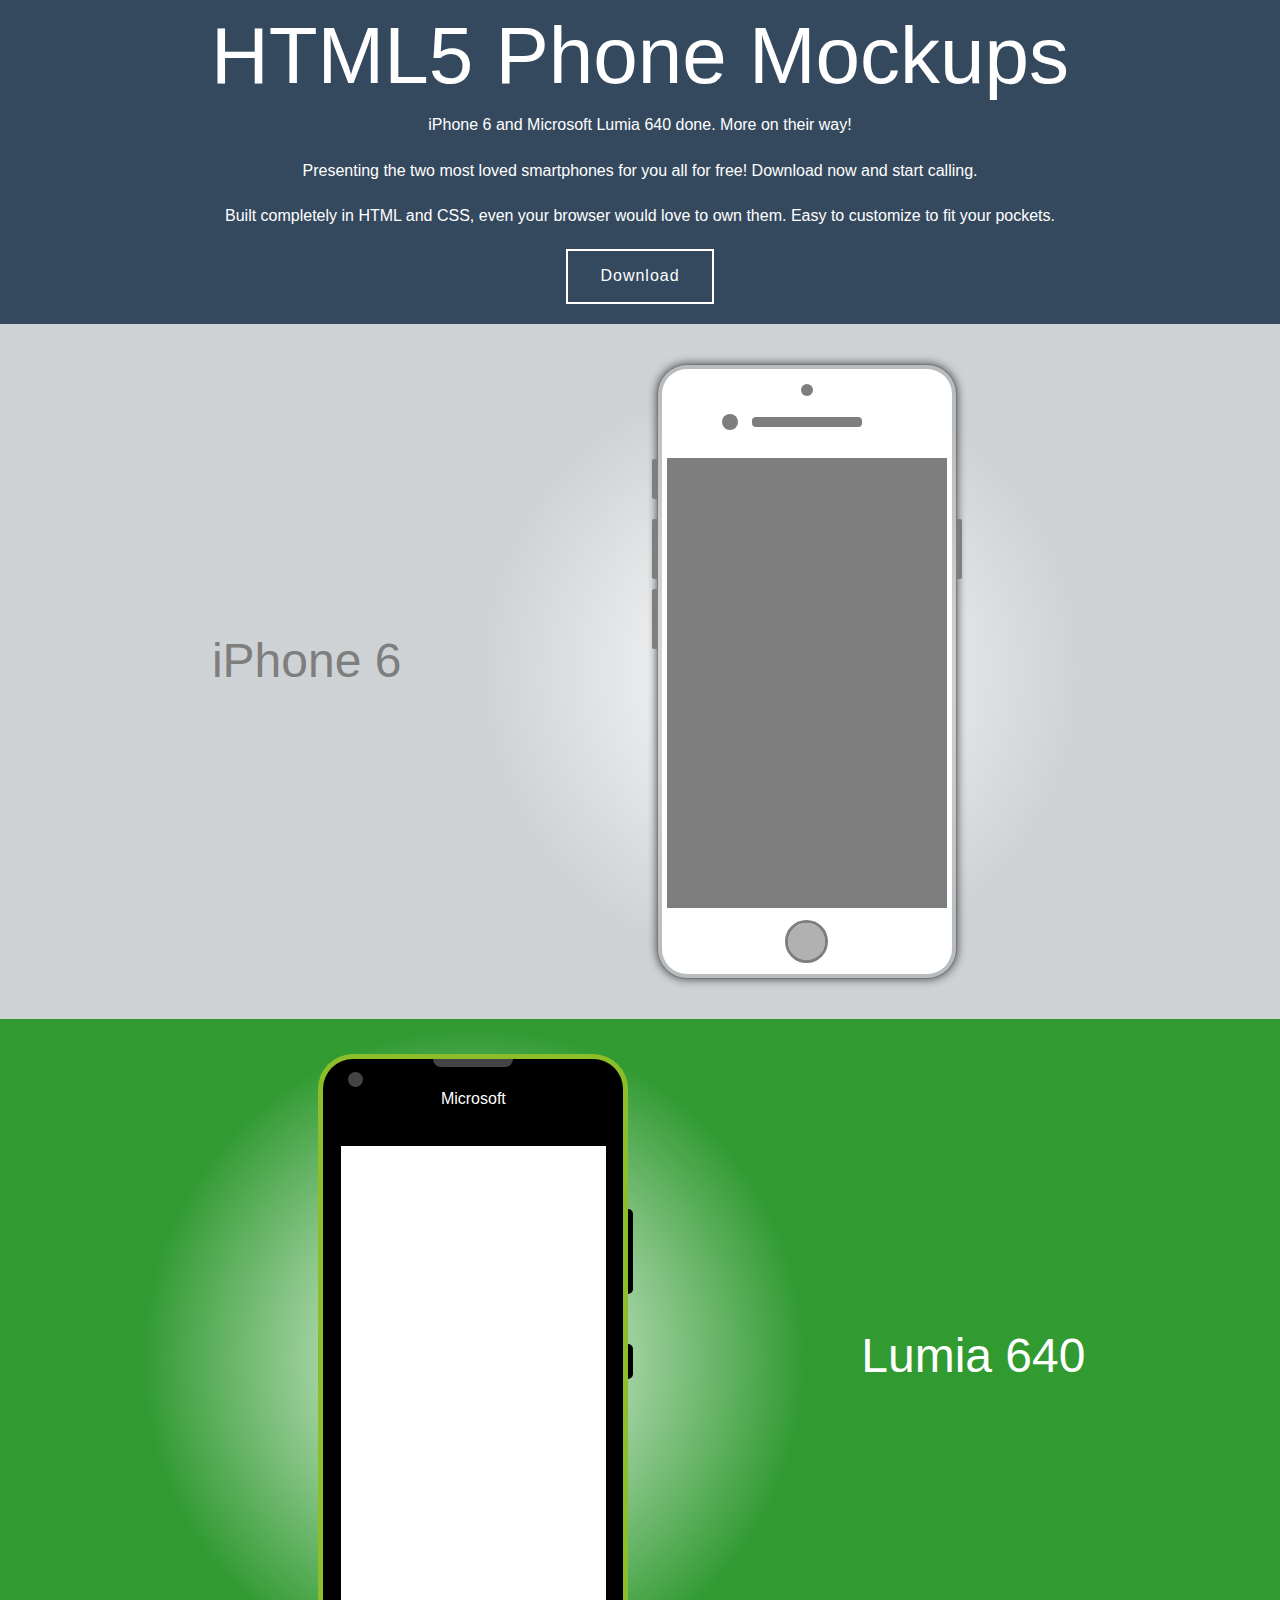
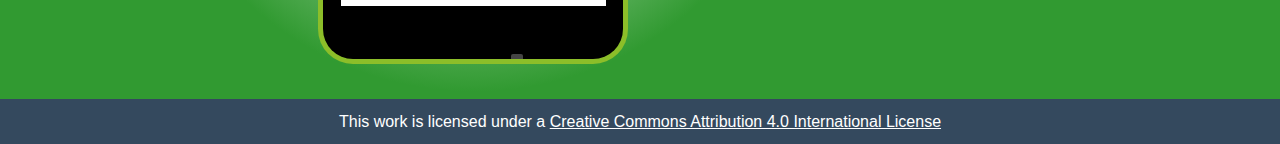
<file: index.html>
<!DOCTYPE html>
<html lang="en" prefix="og: http://ogp.me/ns#website">

<head>
    <meta charset="UTF-8">
    <title>HTML5 Phone Mockups</title>
    <meta name="robots" content="nofollow,noodp" />
    <meta name="author" content="Vipul Bansal" />
    <meta name="description" content="HTML5 mockups of the most popular smartphones." />
    <meta name="keywords" content="html mockup of iphone, html mockup of lumia, app showcase, mockup, iphone6 mockup, lumia mockup" />
    <meta property="og:title" content="HTML5 Phone Mockups" />
    <meta property="og:type" content="website" />
    <meta property="og:url" content="http://vipsyvipul.github.io/htmlPhoneMockups" />
    <link rel="stylesheet" href="css/foundation.min.css">
    <link rel="stylesheet" href="css/main.css">
</head>

<body>
    <section class="page-td">
        <div class="row">
            <div class="small-12 medium-12 large-12 columns">
                <h1>HTML5 Phone Mockups</h1>
                <p>iPhone 6 and Microsoft Lumia 640 done. More on their way!</p>
                <p>Presenting the two most loved smartphones for you all for free! Download now and start calling.</p>
                <p>Built completely in HTML and CSS, even your browser would love to own them. Easy to customize to fit your pockets.</p>
                <a href="https://github.com/vipsyvipul/htmlPhoneMockup/archive/master.zip">
                    <button>Download</button>
                </a>
            </div>
        </div>
    </section>
    <section class="iphone" id="iphone">
        <div class="row">
            <div class="small-12 medium-4 large-4 columns prod-title">
                <h2>iPhone 6</h2>
            </div>
            <div class="small-12 medium-8 large-8 columns prod">
                <div class="ip-body">
                    <div class="ip-sensor"></div>
                    <div class="ip-cam-rec">
                        <span class="cam"></span><span class="rec"></span>
                    </div>
                    <div class="ip-screen"></div>
                    <div class="ip-thumb-btn"></div>
                    <div class="ip-side-btn ip-side-btn-left ip-ring-silent"></div>
                    <div class="ip-side-btn ip-side-btn-left ip-vol-up"></div>
                    <div class="ip-side-btn ip-side-btn-left ip-vol-down"></div>
                    <div class="ip-side-btn ip-side-btn-right ip-on-off"></div>
                </div>
            </div>
        </div>
    </section>
    <section class="lumia" id="lumia">
        <div class="row">
            <div class="small-12 medium-8 large-8 columns">
                <div class="l-body">
                    <div class="l-rec"></div>
                    <div class="l-cam"></div>
                    <div class="l-logo">Microsoft</div>
                    <div class="l-screen"></div>
                    <div class="l-mic"></div>
                    <div class="l-side-btn l-vol"></div>
                    <div class="l-side-btn l-on-off"></div>
                </div>
            </div>
            <div class="small-12 medium-4 large-4 columns prod-title">
                <h2>Lumia 640</h2>
            </div>
        </div>
    </section>
    <footer>
        <p>This work is licensed under a <a rel="license" href="http://creativecommons.org/licenses/by/4.0/">Creative Commons Attribution 4.0 International License</a></p>
    </footer>
    <script>
  (function(i,s,o,g,r,a,m){i['GoogleAnalyticsObject']=r;i[r]=i[r]||function(){
  (i[r].q=i[r].q||[]).push(arguments)},i[r].l=1*new Date();a=s.createElement(o),
  m=s.getElementsByTagName(o)[0];a.async=1;a.src=g;m.parentNode.insertBefore(a,m)
  })(window,document,'script','//www.google-analytics.com/analytics.js','ga');

  ga('create', 'UA-64454606-1', 'auto');
  ga('send', 'pageview');

</script>
</body>

</html>
</file>
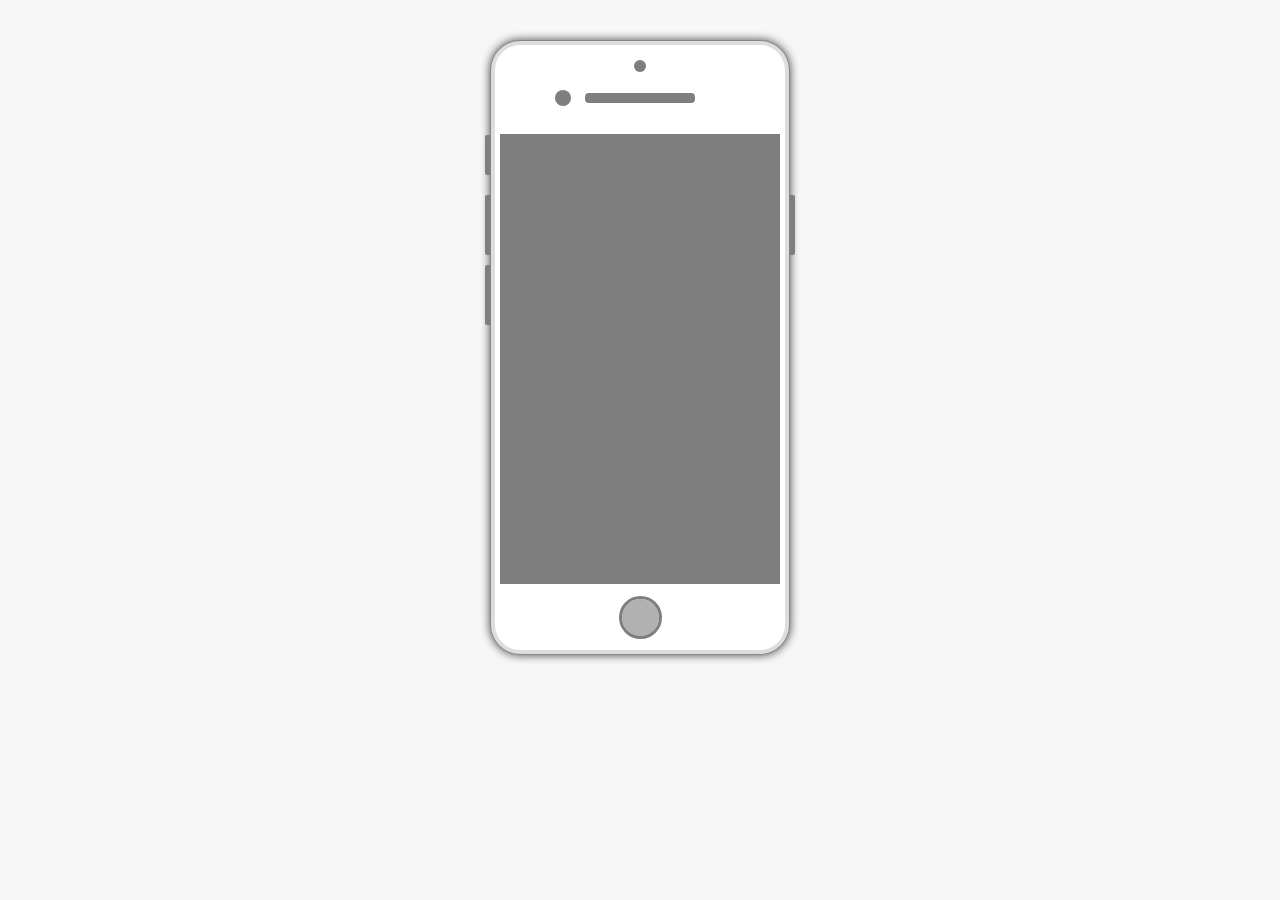
<file: iPhone6/index.html>
<!DOCTYPE html>
<html lang="en">

<head>
    <meta charset="UTF-8">
    <title>iPhone 6</title>
    <link rel="stylesheet" href="css/foundation.min.css">
    <link rel="stylesheet" href="css/iphone.css">
</head>

<body>
    <section class="iphone" id="iphone">
        <div class="row">
            <div class="small-12 medium-8 medium-centered large-8 large-centered columns prod">
                <div class="ip-body">
                    <div class="ip-sensor"></div>
                    <div class="ip-cam-rec">
                        <span class="cam"></span><span class="rec"></span>
                    </div>
                    <div class="ip-screen"></div>
                    <div class="ip-thumb-btn"></div>
                    <div class="ip-side-btn ip-side-btn-left ip-ring-silent"></div>
                    <div class="ip-side-btn ip-side-btn-left ip-vol-up"></div>
                    <div class="ip-side-btn ip-side-btn-left ip-vol-down"></div>
                    <div class="ip-side-btn ip-side-btn-right ip-on-off"></div>
                </div>
            </div>
        </div>
    </section>
</body>

</html>
</file>
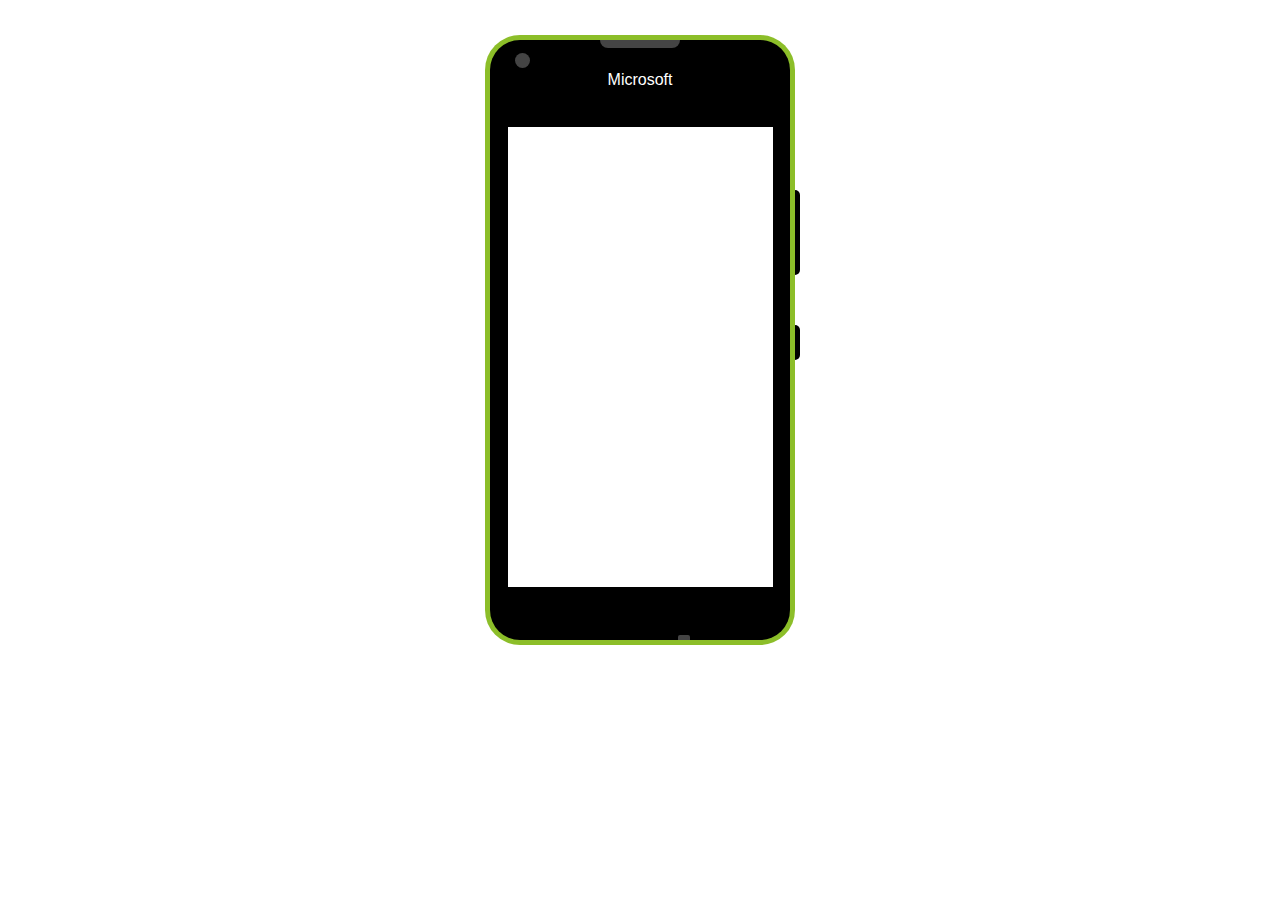
<file: L640/index.html>
<!DOCTYPE html>
<html lang="en">

<head>
    <meta charset="UTF-8">
    <title>Lumia 640</title>
    <link rel="stylesheet" href="css/foundation.min.css">
    <link rel="stylesheet" href="css/lumia.css">
</head>

<body>
    <section class="lumia" id="lumia">
        <div class="row">
            <div class="small-12 medium-8 medium-centered large-8 large-centered columns">
                <div class="l-body">
                    <div class="l-rec"></div>
                    <div class="l-cam"></div>
                    <div class="l-logo">Microsoft</div>
                    <div class="l-screen"></div>
                    <div class="l-mic"></div>
                    <div class="l-vol"></div>
                    <div class="l-on-off"></div>
                </div>
            </div>
        </div>
    </section>
</body>

</html>
</file>
<file: css/main.css>
/*Specific to portfolio page*/
.page-td { background-color: #34495e; text-align: center; }

.page-td h1 { text-align: center; font-family: 'century gothic',sans-serif; font-size: 5em; margin: 0; color: #fff; }

.page-td p { text-align: center; color: #fff; font-family: 'century gothic', sans-serif; }

.page-td button { background-color: transparent; border: 2px solid white; letter-spacing: 1px; font-family: 'century gothic', sans-serif; }

.page-td button:hover { background-color: #fff; color: #444; }

.iphone { background: radial-gradient(circle at 61% 50%, #fff, rgba(189, 195, 199, 0.7) 35%); }

.prod-title { margin-top: 30%; }

h2 { text-align: center; font-family: 'Century Gothic', sans-serif; font-size: 3em; }

.iphone h2 { color: #7e7e7e; }

.lumia { background: radial-gradient(circle at 37% 50%, #fff, #319a31 38%); }

.lumia h2 { color: #fff; }

footer { background-color: #34495e; }

footer p { font-family: 'century gothic', sans-serif; text-align: center; color: #fff; margin: 0; padding: 10px; }

footer p a { color: #fff; text-decoration: underline; }

@media only screen and (max-width: 640px) { .prod-title { margin: 0; padding: 10px; }
  .page-td h1 { font-size: 3em; } }
body { background-color: #f7f7f7; }

/**
*iPhone6 - Mockup
*/
.ip-body { position: relative; width: 18.75em; height: 38.4375em; margin: 2.5em auto; background-color: #fff; border: 0.3125em solid rgba(0, 0, 0, 0.1); -webkit-border-radius: 1.875em; border-radius: 1.875em; -moz-background-clip: padding; -webkit-background-clip: padding-box; background-clip: padding-box; -webkit-box-shadow: 0 0 0.625em 0 #444; box-shadow: 0 0 0.625em 0 #444; }

.ip-sensor { width: 0.75em; height: 0.75em; margin: 0.9375em auto; background-color: #7e7e7e; -webkit-border-radius: 100%; border-radius: 100%; -moz-background-clip: padding; -webkit-background-clip: padding-box; background-clip: padding-box; }

.ip-cam-rec { position: relative; width: 100%; height: 1.375em; margin: 0.625em 0; }
.ip-cam-rec .cam { position: absolute; width: 1em; height: 1em; background-color: #7e7e7e; margin-left: 3.75em; margin-top: 0.1875em; -webkit-border-radius: 100%; border-radius: 100%; -moz-background-clip: padding; -webkit-background-clip: padding-box; background-clip: padding-box; }
.ip-cam-rec .rec { position: absolute; width: 6.875em; height: 0.625em; background-color: #7e7e7e; left: 9.375em; margin-left: -3.75em; margin-top: 0.375em; -webkit-border-radius: 0.25em; border-radius: 0.25em; -moz-background-clip: padding; -webkit-background-clip: padding-box; background-clip: padding-box; }

.ip-screen { width: 17.5em; height: 28.125em; margin: 1.5625em auto 0.75em; background-color: #7e7e7e; }

.ip-thumb-btn { margin: 0.3125em auto; width: 2.6875em; height: 2.6875em; -webkit-border-radius: 100%; border-radius: 100%; -moz-background-clip: padding; -webkit-background-clip: padding-box; background-clip: padding-box; background-color: #b1b1b1; border: 0.1875em solid #7e7e7e; }

.ip-side-btn, .ip-ring-silent, .ip-vol-up, .ip-vol-down, .ip-on-off { position: absolute; width: 0.3125em; background-color: #7e7e7e; }

.ip-side-btn-left { border-radius: 0.125em 0 0 0.125em; }

.ip-side-btn-right { border-radius: 0 0.125em 0.125em 0; }

.ip-ring-silent { height: 2.5em; top: 5.625em; margin-left: -0.625em; }

.ip-vol-up, .ip-vol-down { height: 3.75em; top: 9.375em; margin-left: -0.625em; }

.ip-vol-down { top: 13.75em; }

.ip-on-off { top: 9.375em; right: 0; height: 3.75em; margin-right: -0.625em; }

/*Lumia 640*/
.l-body { position: relative; width: 18.75em; height: 37.5em; margin: 2.5em auto; background-color: #000; -webkit-border-radius: 1.875em; border-radius: 1.875em; -moz-background-clip: padding; -webkit-background-clip: padding-box; background-clip: padding-box; -webkit-box-shadow: 0 0 0 0.3125em #8cbe29; box-shadow: 0 0 0 0.3125em #8cbe29; }

.l-rec { width: 5em; height: 0.5em; background-color: #444; margin: 0 auto; -webkit-border-radius: 0 0 18px 18px; border-radius: 0 0 18px 18px; -moz-background-clip: padding; -webkit-background-clip: padding-box; background-clip: padding-box; }

.l-cam { width: 0.9375em; height: 0.9375em; background-color: #444; -webkit-border-radius: 100%; border-radius: 100%; -moz-background-clip: padding; -webkit-background-clip: padding-box; background-clip: padding-box; margin-left: 1.5625em; margin-top: 0.3125em; }

.l-logo { color: #fff; font-family: 'Verdana condensed', sans-serif; font-size: 1em; text-align: center; }

.l-screen { width: 16.5625em; height: 28.75em; background-color: #fff; margin: 2.1875em auto; }

.l-mic { position: absolute; bottom: 0; right: 6.25em; width: 0.75em; height: 0.3125em; background-color: #444; -webkit-border-radius: 2px 2px 0 0; border-radius: 2px 2px 0 0; -moz-background-clip: padding; -webkit-background-clip: padding-box; background-clip: padding-box; }

.l-side-btn, .l-vol, .l-on-off { position: absolute; width: 0.3125em; background-color: #000; margin-right: -10px; right: 0; -webkit-border-radius: 0 0.5em 0.5em 0; border-radius: 0 0.5em 0.5em 0; -moz-background-clip: padding; -webkit-background-clip: padding-box; background-clip: padding-box; }

.l-vol { height: 5.3125em; top: 9.375em; }

.l-on-off { height: 2.1875em; top: 17.8125em; }

/*# sourceMappingURL=main.css.map */
</file>
<file: iPhone6/css/iphone.css>
body { background-color: #f7f7f7; }

/**
*iPhone6 - Mockup
*/
.ip-body { position: relative; width: 18.75em; height: 38.4375em; margin: 2.5em auto; background-color: #fff; border: 0.3125em solid rgba(0, 0, 0, 0.1); -webkit-border-radius: 1.875em; border-radius: 1.875em; -moz-background-clip: padding; -webkit-background-clip: padding-box; background-clip: padding-box; -webkit-box-shadow: 0 0 0.625em 0 #444; box-shadow: 0 0 0.625em 0 #444; }

.ip-sensor { width: 0.75em; height: 0.75em; margin: 0.9375em auto; background-color: #7e7e7e; -webkit-border-radius: 100%; border-radius: 100%; -moz-background-clip: padding; -webkit-background-clip: padding-box; background-clip: padding-box; }

.ip-cam-rec { position: relative; width: 100%; height: 1.375em; margin: 0.625em 0; }
.ip-cam-rec .cam { position: absolute; width: 1em; height: 1em; background-color: #7e7e7e; margin-left: 3.75em; margin-top: 0.1875em; -webkit-border-radius: 100%; border-radius: 100%; -moz-background-clip: padding; -webkit-background-clip: padding-box; background-clip: padding-box; }
.ip-cam-rec .rec { position: absolute; width: 6.875em; height: 0.625em; background-color: #7e7e7e; left: 9.375em; margin-left: -3.75em; margin-top: 0.375em; -webkit-border-radius: 0.25em; border-radius: 0.25em; -moz-background-clip: padding; -webkit-background-clip: padding-box; background-clip: padding-box; }

.ip-screen { width: 17.5em; height: 28.125em; margin: 1.5625em auto 0.75em; background-color: #7e7e7e; }

.ip-thumb-btn { margin: 0.3125em auto; width: 2.6875em; height: 2.6875em; -webkit-border-radius: 100%; border-radius: 100%; -moz-background-clip: padding; -webkit-background-clip: padding-box; background-clip: padding-box; background-color: #b1b1b1; border: 0.1875em solid #7e7e7e; }

.ip-side-btn, .ip-ring-silent, .ip-vol-up, .ip-vol-down, .ip-on-off { position: absolute; width: 0.3125em; background-color: #7e7e7e; }

.ip-side-btn-left { border-radius: 0.125em 0 0 0.125em; }

.ip-side-btn-right { border-radius: 0 0.125em 0.125em 0; }

.ip-ring-silent { height: 2.5em; top: 5.625em; margin-left: -0.625em; }

.ip-vol-up, .ip-vol-down { height: 3.75em; top: 9.375em; margin-left: -0.625em; }

.ip-vol-down { top: 13.75em; }

.ip-on-off { top: 9.375em; right: 0; height: 3.75em; margin-right: -0.625em; }

/*# sourceMappingURL=iphone.css.map */
</file>
<file: L640/css/lumia.css>
/**
*Lumia 640 Mockup
*/
.l-body { position: relative; width: 18.75em; height: 37.5em; margin: 2.5em auto; background-color: #000; -webkit-border-radius: 1.875em; border-radius: 1.875em; -moz-background-clip: padding; -webkit-background-clip: padding-box; background-clip: padding-box; -webkit-box-shadow: 0 0 0 0.3125em #8cbe29; box-shadow: 0 0 0 0.3125em #8cbe29; }

.l-rec { width: 5em; height: 0.5em; background-color: #444; margin: 0 auto; -webkit-border-radius: 0 0 18px 18px; border-radius: 0 0 18px 18px; -moz-background-clip: padding; -webkit-background-clip: padding-box; background-clip: padding-box; }

.l-cam { width: 0.9375em; height: 0.9375em; background-color: #444; -webkit-border-radius: 100%; border-radius: 100%; -moz-background-clip: padding; -webkit-background-clip: padding-box; background-clip: padding-box; margin-left: 1.5625em; margin-top: 0.3125em; }

.l-logo { color: #fff; font-family: 'Verdana condensed', sans-serif; font-size: 1em; text-align: center; }

.l-screen { width: 16.5625em; height: 28.75em; background-color: #fff; margin: 2.1875em auto; }

.l-mic { position: absolute; bottom: 0; right: 6.25em; width: 0.75em; height: 0.3125em; background-color: #444; -webkit-border-radius: 2px 2px 0 0; border-radius: 2px 2px 0 0; -moz-background-clip: padding; -webkit-background-clip: padding-box; background-clip: padding-box; }

.l-side-btn, .l-vol, .l-on-off { position: absolute; width: 0.3125em; background-color: #000; margin-right: -10px; right: 0; -webkit-border-radius: 0 0.5em 0.5em 0; border-radius: 0 0.5em 0.5em 0; -moz-background-clip: padding; -webkit-background-clip: padding-box; background-clip: padding-box; }

.l-vol { height: 5.3125em; top: 9.375em; }

.l-on-off { height: 2.1875em; top: 17.8125em; }

/*# sourceMappingURL=lumia.css.map */
</file>
